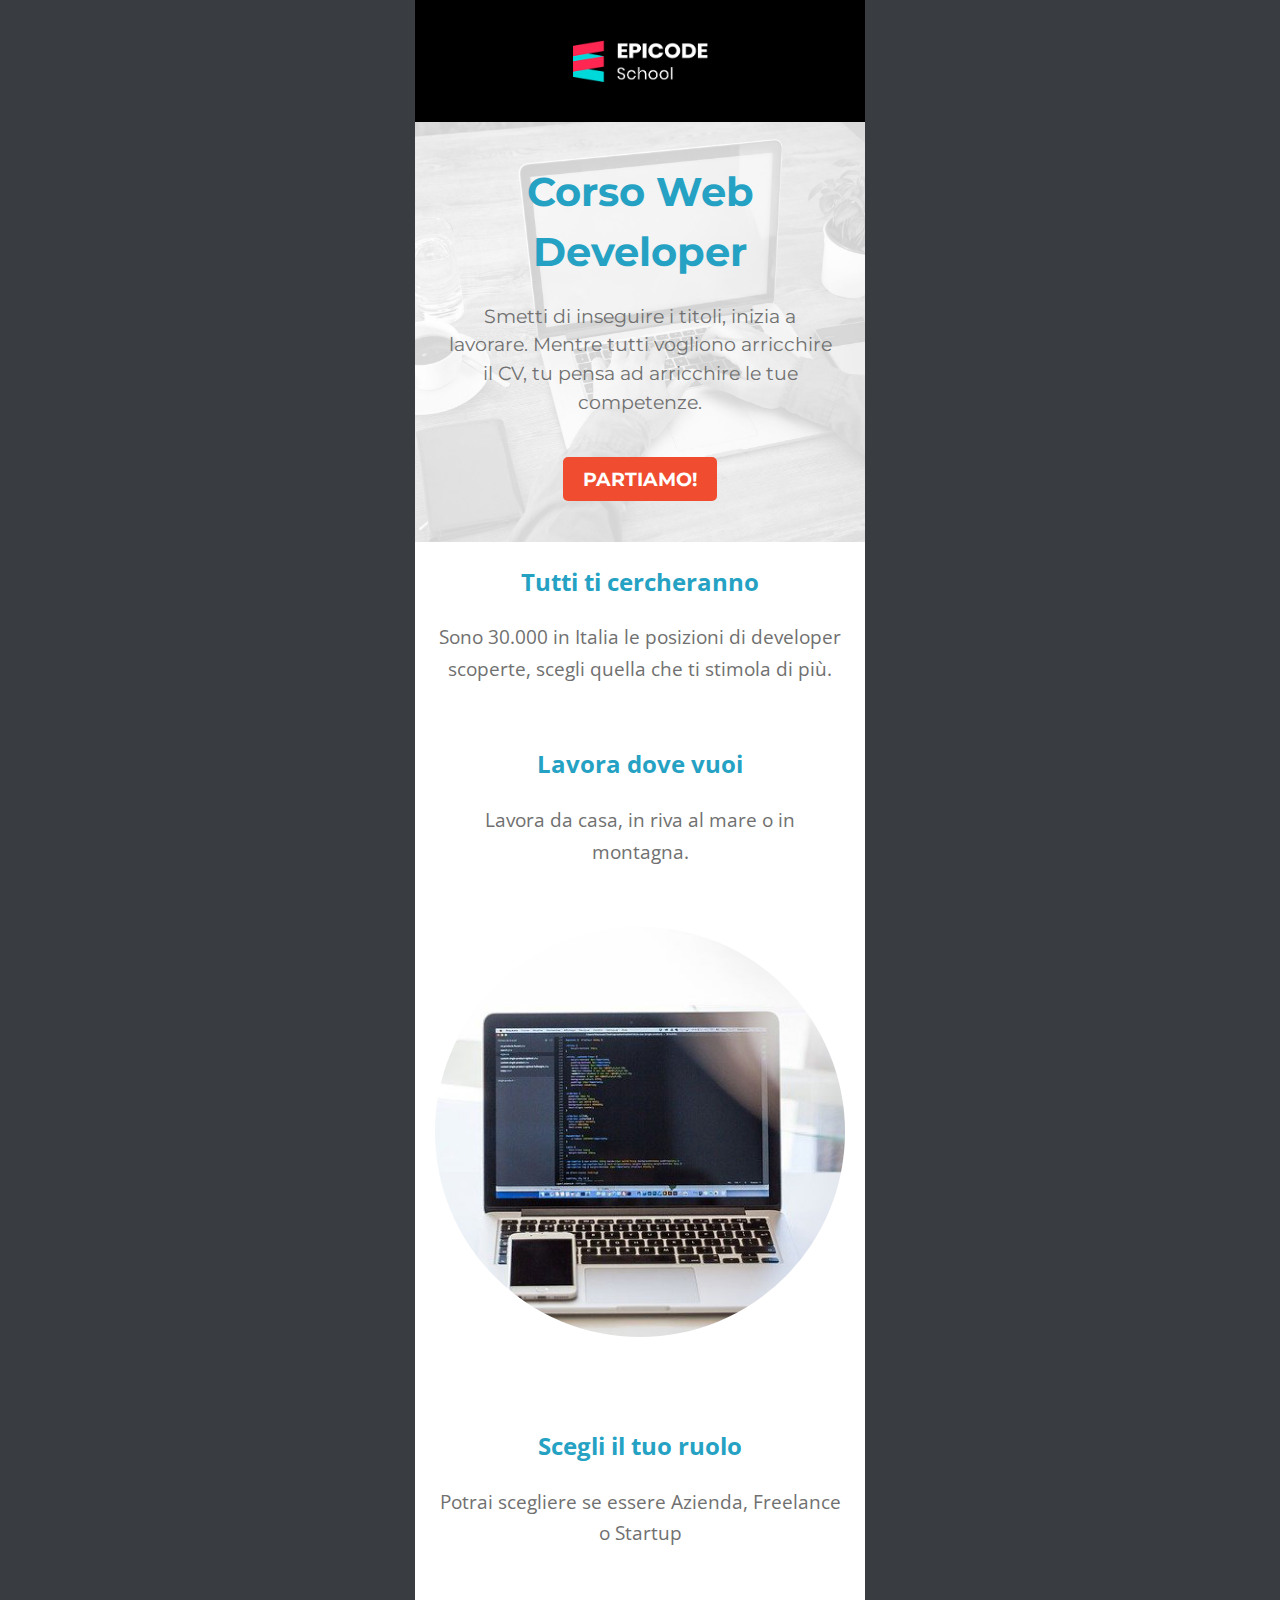
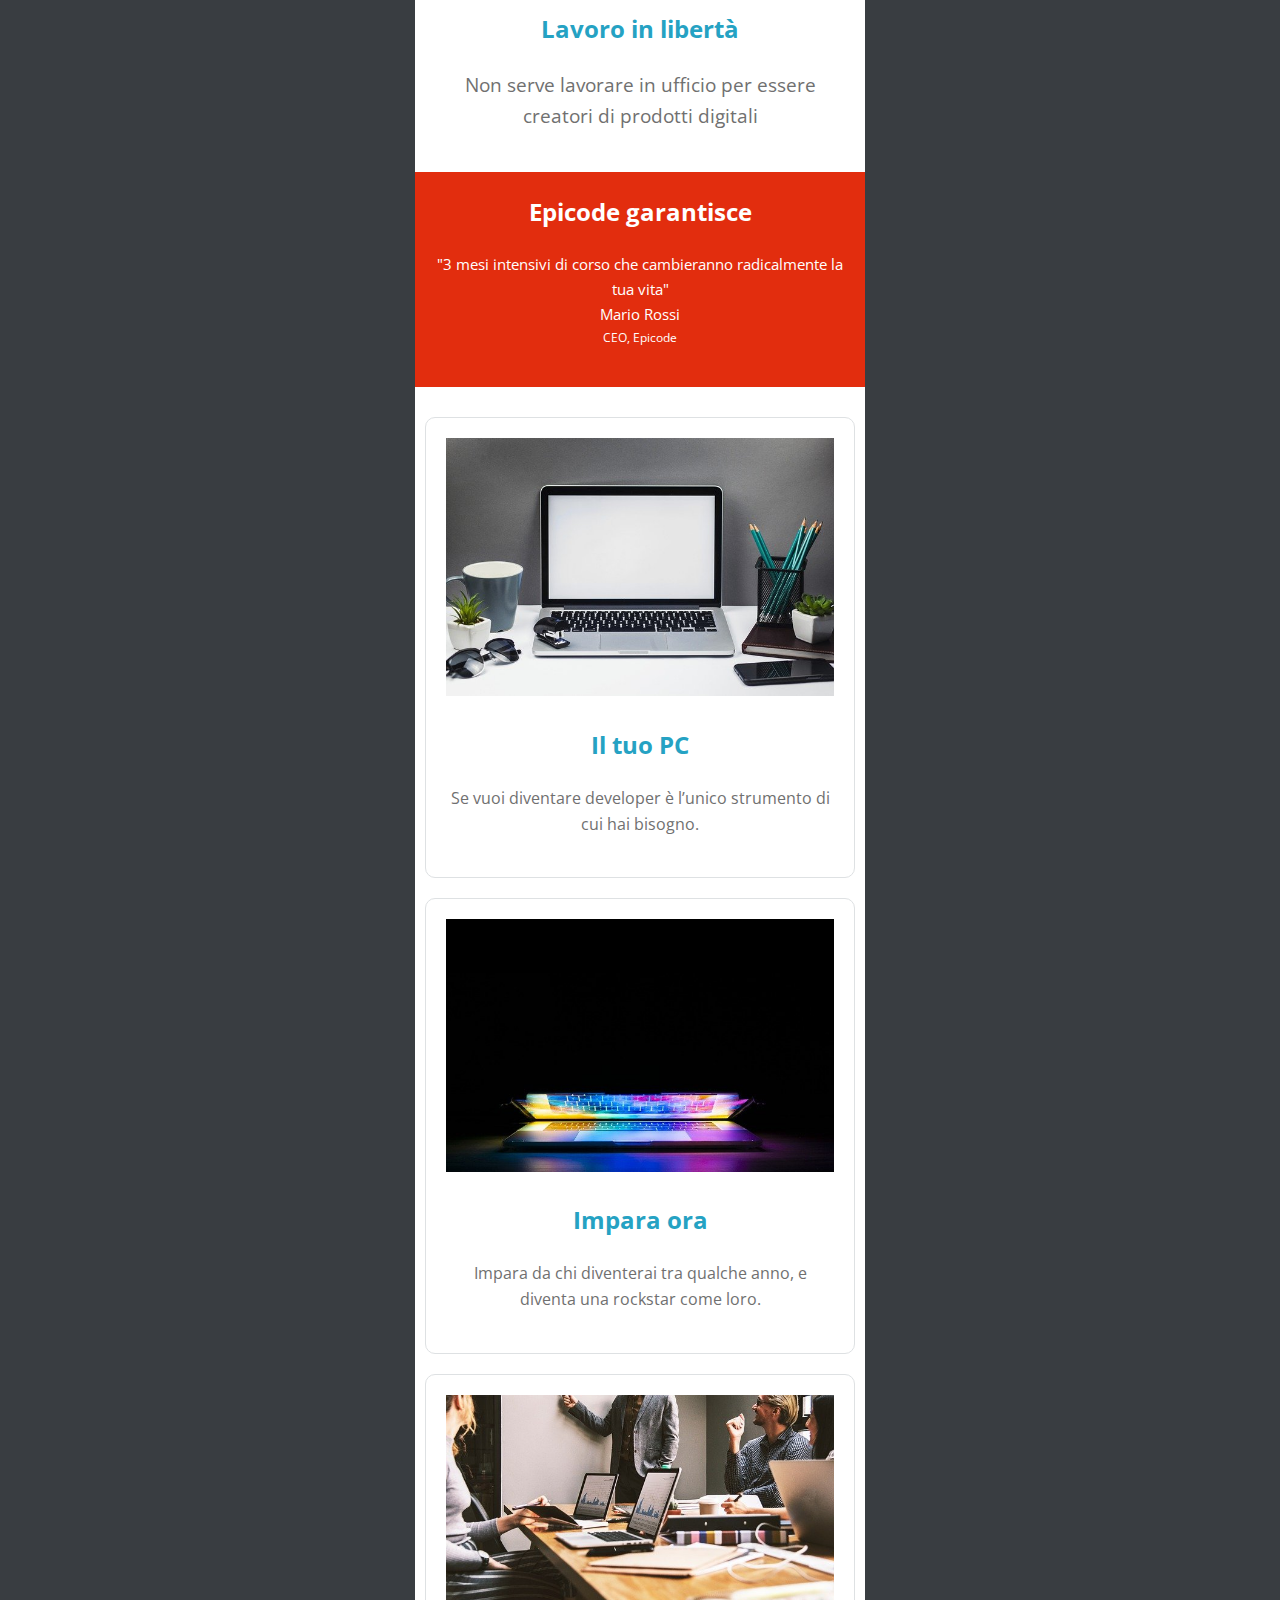
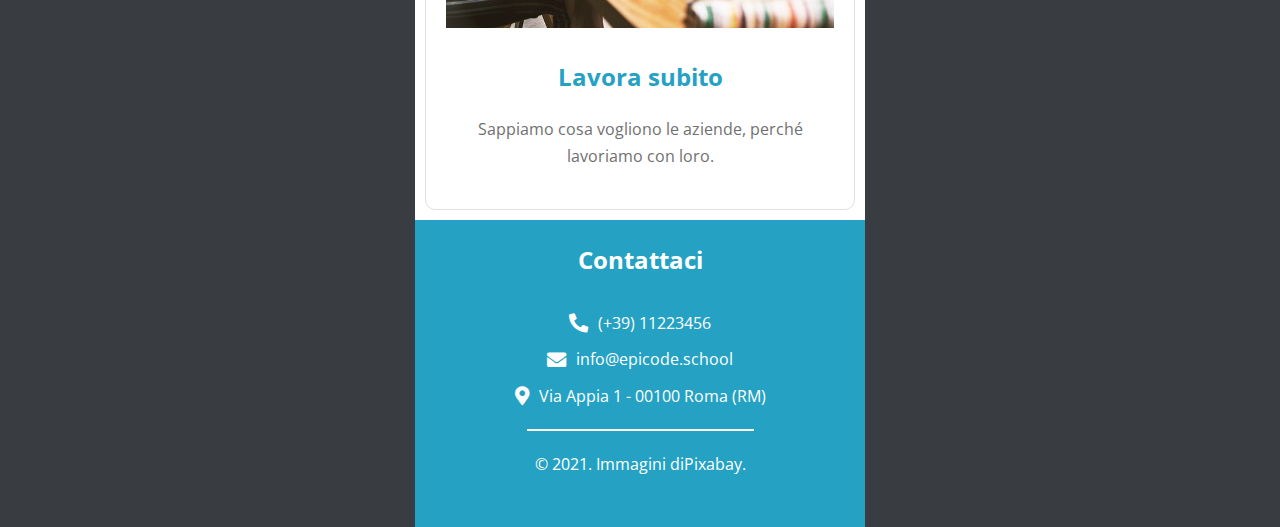
<file: index.html>
<!DOCTYPE html>
<html lang="it">
<head>
    <meta charset="UTF-8">
    <link rel="stylesheet" href="/Esercizio/css/reset.css">
    <link rel="stylesheet" href="/Esercizio/css/style.css">
    <meta name="viewport" content="width=device-width, initial-scale=1.0">
    <meta name="description" content="Da zero a Epicode con i corsi completi per diventare uno sviluppatore professionista in 3 mesi.">
    <link rel="preconnect" href="https://fonts.googleapis.com">
    <link rel="preconnect" href="https://fonts.gstatic.com" crossorigin>
    <link href="https://fonts.googleapis.com/css2?family=Montserrat:wght@400;700&family=Open+Sans:wght@400;700&display=swap" rel="stylesheet">
    <link rel="stylesheet" href="https://cdnjs.cloudflare.com/ajax/libs/font-awesome/5.15.4/css/all.min.css" integrity="sha512-1ycn6IcaQQ40/MKBW2W4Rhis/DbILU74C1vSrLJxCq57o941Ym01SwNsOMqvEBFlcgUa6xLiPY/NS5R+E6ztJQ==" crossorigin="anonymous" referrerpolicy="no-referrer" />
    <title>Corso Web Developer - Epicode school</title>
</head>

<body>
    <div class="container">
        <nav>
            <img src="/Esercizio/images/logo.png" alt="Epicode-Logo">
        </nav>
        <header>
            <h1>Corso Web Developer</h1>
            <p>Smetti di inseguire i titoli, inizia a lavorare. Mentre tutti vogliono arricchire il CV, tu pensa ad arricchire le tue competenze.</p>
            <button>PARTIAMO!</button>
        </header>
        <main>
            <section>
                <h2>Tutti ti cercheranno</h2>
                <p>Sono 30.000 in Italia le posizioni di developer scoperte, scegli quella che ti stimola di più.</p>
            </section>
            <section>
                <h2>Lavora dove vuoi</h2>
                <p>Lavora da casa, in riva al mare o in montagna.</p>
            </section>
            <section>
                <img src="/Esercizio/images/notebook.jpg" alt="Notebook">
            </section>
            <section>
                <h2>Scegli il tuo ruolo</h2>
                <p>Potrai scegliere se essere Azienda, Freelance o Startup</p>
            </section>
            <section>
                <h2>Lavoro in libertà</h2>
                <p>Non serve lavorare in ufficio per essere creatori di prodotti digitali</p>
            </section>
            <section id="testimonial">
                <h2>Epicode garantisce</h2>
                <p>"3 mesi intensivi di corso che cambieranno radicalmente la tua vita"</p>
                <p>Mario Rossi</p>
                <p>CEO, Epicode</p>
            </section>
            <div id="cards">
                <div class="card">
                    <img src="/Esercizio/images/foto1.jpg" alt="foto1">
                    <h3>Il tuo PC</h3>
                    <p>Se vuoi diventare developer è l’unico strumento di cui hai bisogno.</p>
                </div>
                <div class="card">
                    <img src="/Esercizio/images/foto2.jpg" alt="foto2">
                    <h3>Impara ora</h3>
                    <p>Impara da chi diventerai tra qualche anno, e diventa una rockstar come loro.</p>
                </div>
                <div class="card">
                    <img src="/Esercizio/images/foto3.jpg" alt="foto3">
                    <h3>Lavora subito</h3>
                    <p>Sappiamo cosa vogliono le aziende, perché lavoriamo con loro.</p>
                </div>
            </div>
        </main>
        <footer>
            <h2>Contattaci</h2>
            <p><i class="fas fa-phone-alt"></i> <a href="tel:+3911223456">(+39) 11223456</a></p>
            <p><i class="fas fa-envelope"></i> <a href="mailto:info@epicode.school">info@epicode.school</a></p>
            <p><i class="fas fa-map-marker-alt"></i> Via Appia 1 - 00100 Roma (RM)</p>
            <hr>
            <p>&copy; 2021. Immagini di <a href="https://pixabay.com/it/">Pixabay</a>.</p>
        </footer>
    </div> 
</body>
</html>
</file>
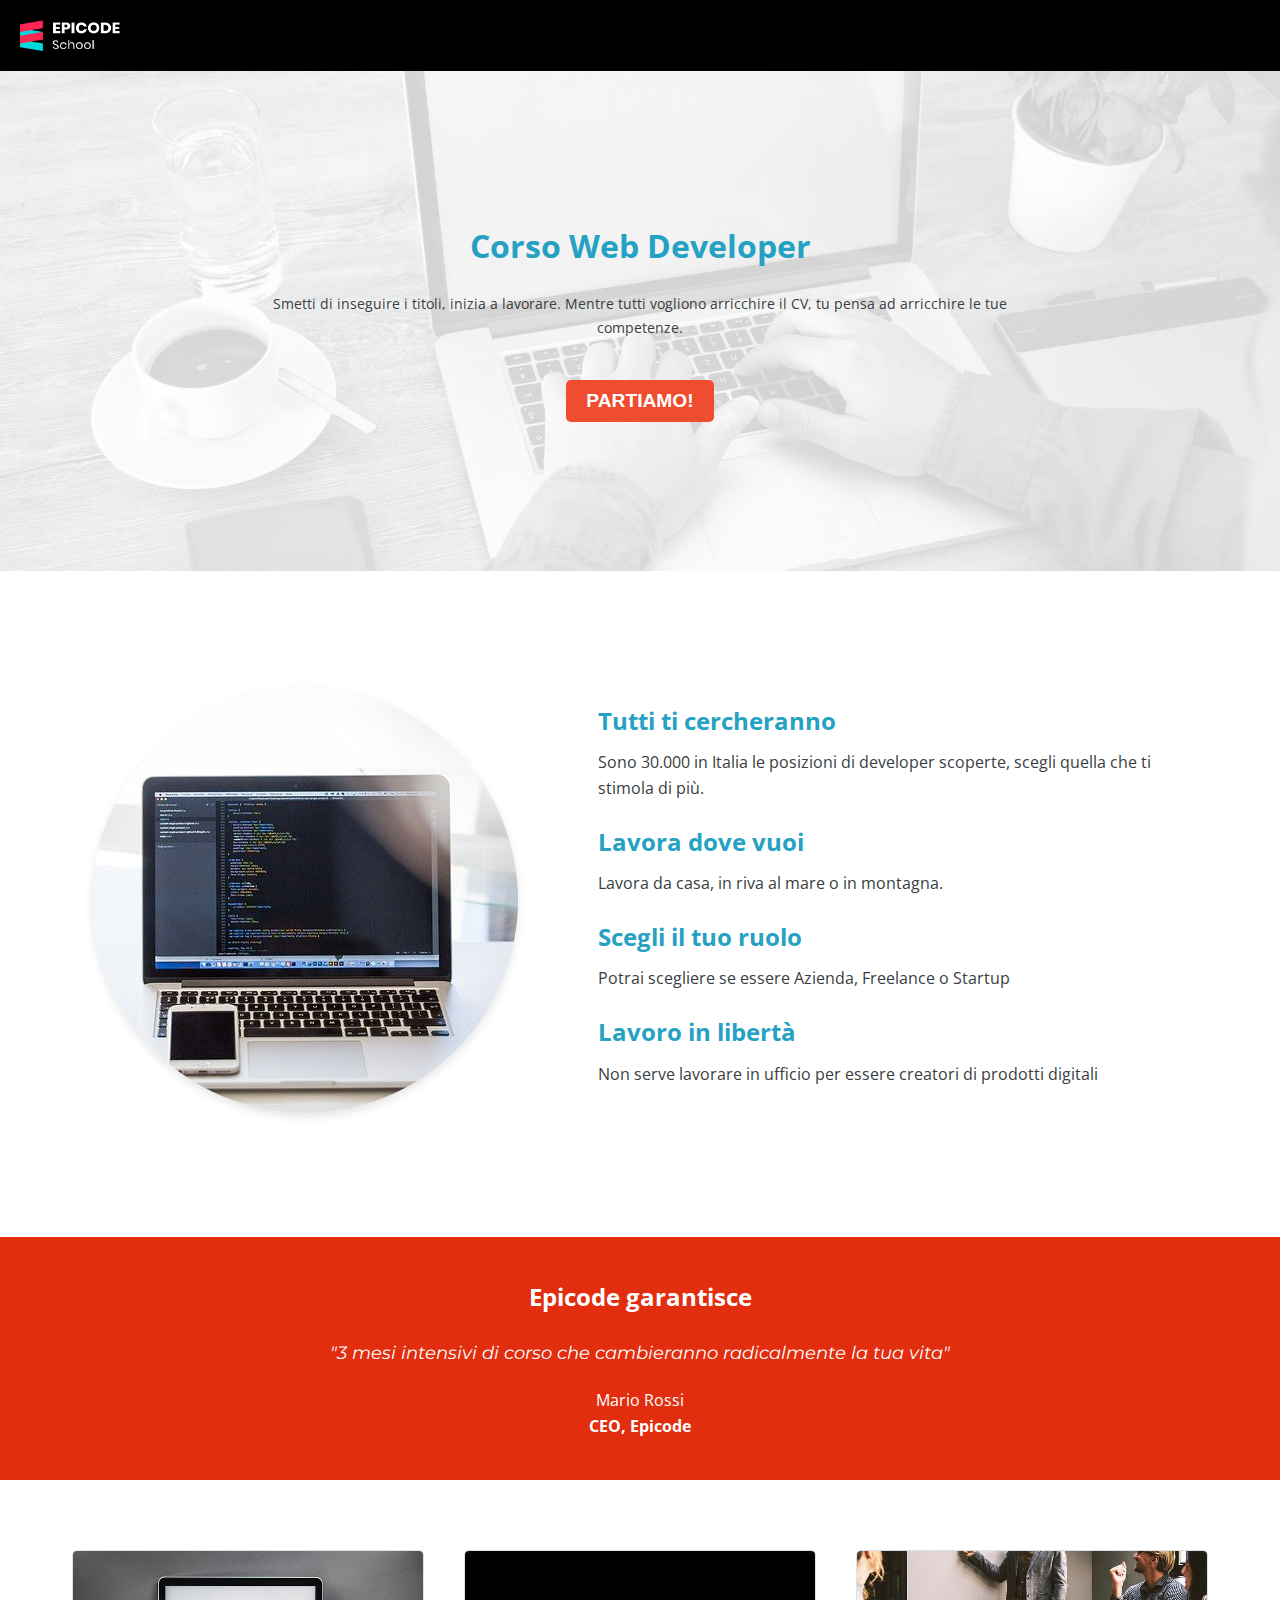
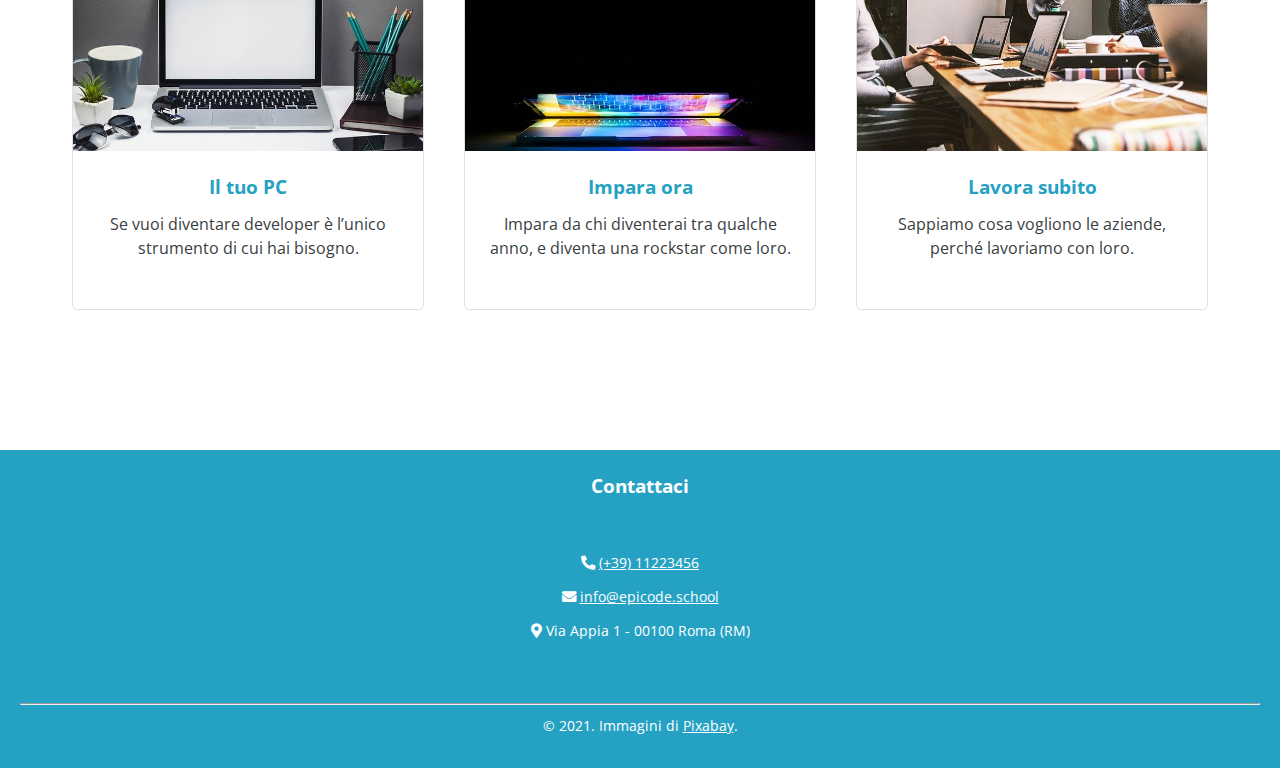
<file: desktop_mockup/index.html>
<!DOCTYPE html>
<html lang="it">

<head>
    <meta charset="UTF-8">
    <link rel="stylesheet" href="/desktop_mockup/Esercizio/css/reset.css">
    <link rel="stylesheet" href="/desktop_mockup/Esercizio/css/style.css">
    <meta name="viewport" content="width=device-width, initial-scale=1.0">
    <meta name="description"
        content="Da zero a Epicode con i corsi completi per diventare uno sviluppatore professionista in 3 mesi.">
    <link rel="preconnect" href="https://fonts.googleapis.com">
    <link rel="preconnect" href="https://fonts.gstatic.com" crossorigin>
    <link
        href="https://fonts.googleapis.com/css2?family=Montserrat:wght@400;700&family=Open+Sans:wght@400;700&display=swap"
        rel="stylesheet">
    <link rel="stylesheet" href="https://cdnjs.cloudflare.com/ajax/libs/font-awesome/5.15.4/css/all.min.css"
        integrity="sha512-1ycn6IcaQQ40/MKBW2W4Rhis/DbILU74C1vSrLJxCq57o941Ym01SwNsOMqvEBFlcgUa6xLiPY/NS5R+E6ztJQ=="
        crossorigin="anonymous" referrerpolicy="no-referrer" />
    <title>Corso Web Developer - Epicode school</title>
</head>

<body>
    <div class="container">
        <nav>
            <img src="/desktop_mockup/Esercizio/images/logo.png" alt="Epicode-Logo">
        </nav>
        <header>
            <h1>Corso Web Developer</h1>
            <p>Smetti di inseguire i titoli, inizia a lavorare. Mentre tutti vogliono arricchire il CV, tu pensa ad
                arricchire le tue competenze.</p>
            <button>PARTIAMO!</button>
        </header>
        <main>
            <div id="container-main">
                <section>
                    <img src="/desktop_mockup/Esercizio/images/notebook.jpg" alt="Notebook">
                </section>
                <div id="container-text">
                    <section>
                        <h2>Tutti ti cercheranno</h2>
                        <p>Sono 30.000 in Italia le posizioni di developer scoperte, scegli quella che ti stimola di
                            più.</p>
                    </section>
                    <section>
                        <h2>Lavora dove vuoi</h2>
                        <p>Lavora da casa, in riva al mare o in montagna.</p>
                    </section>
                    <section>
                        <h2>Scegli il tuo ruolo</h2>
                        <p>Potrai scegliere se essere Azienda, Freelance o Startup</p>
                    </section>
                    <section>
                        <h2>Lavoro in libertà</h2>
                        <p>Non serve lavorare in ufficio per essere creatori di prodotti digitali</p>
                    </section>
                </div>
            </div>
            <section id="testimonial">
                <h2>Epicode garantisce</h2>
                <p>"3 mesi intensivi di corso che cambieranno radicalmente la tua vita"</p>
                <p>Mario Rossi</p>
                <p>CEO, Epicode</p>
            </section>

            <div id="cards">
                <div class="card">
                    <img src="/desktop_mockup/Esercizio/images/foto1.jpg" alt="foto1">
                    <h3>Il tuo PC</h3>
                    <p>Se vuoi diventare developer è l’unico strumento di cui hai bisogno.</p>
                </div>
                <div class="card">
                    <img src="/desktop_mockup/Esercizio/images/foto2.jpg" alt="foto2">
                    <h3>Impara ora</h3>
                    <p>Impara da chi diventerai tra qualche anno, e diventa una rockstar come loro.</p>
                </div>
                <div class="card">
                    <img src="/desktop_mockup/Esercizio/images/foto3.jpg" alt="foto3">
                    <h3>Lavora subito</h3>
                    <p>Sappiamo cosa vogliono le aziende, perché lavoriamo con loro.</p>
                </div>
            </div>
        </main>
        <footer>
            <h2>Contattaci</h2>
            <div id="container-footer">
                <p><i class="fas fa-phone-alt"></i> <a href="tel:+3911223456">(+39) 11223456</a></p>
                <p><i class="fas fa-envelope"></i> <a href="mailto:info@epicode.school">info@epicode.school</a></p>
                <p><i class="fas fa-map-marker-alt"></i> Via Appia 1 - 00100 Roma (RM)</p>
            </div>
            <hr>
            <p>&copy; 2021. Immagini di <a href="https://pixabay.com/it/">Pixabay</a>.</p>
        </footer>
    </div>
</body>

</html>
</file>
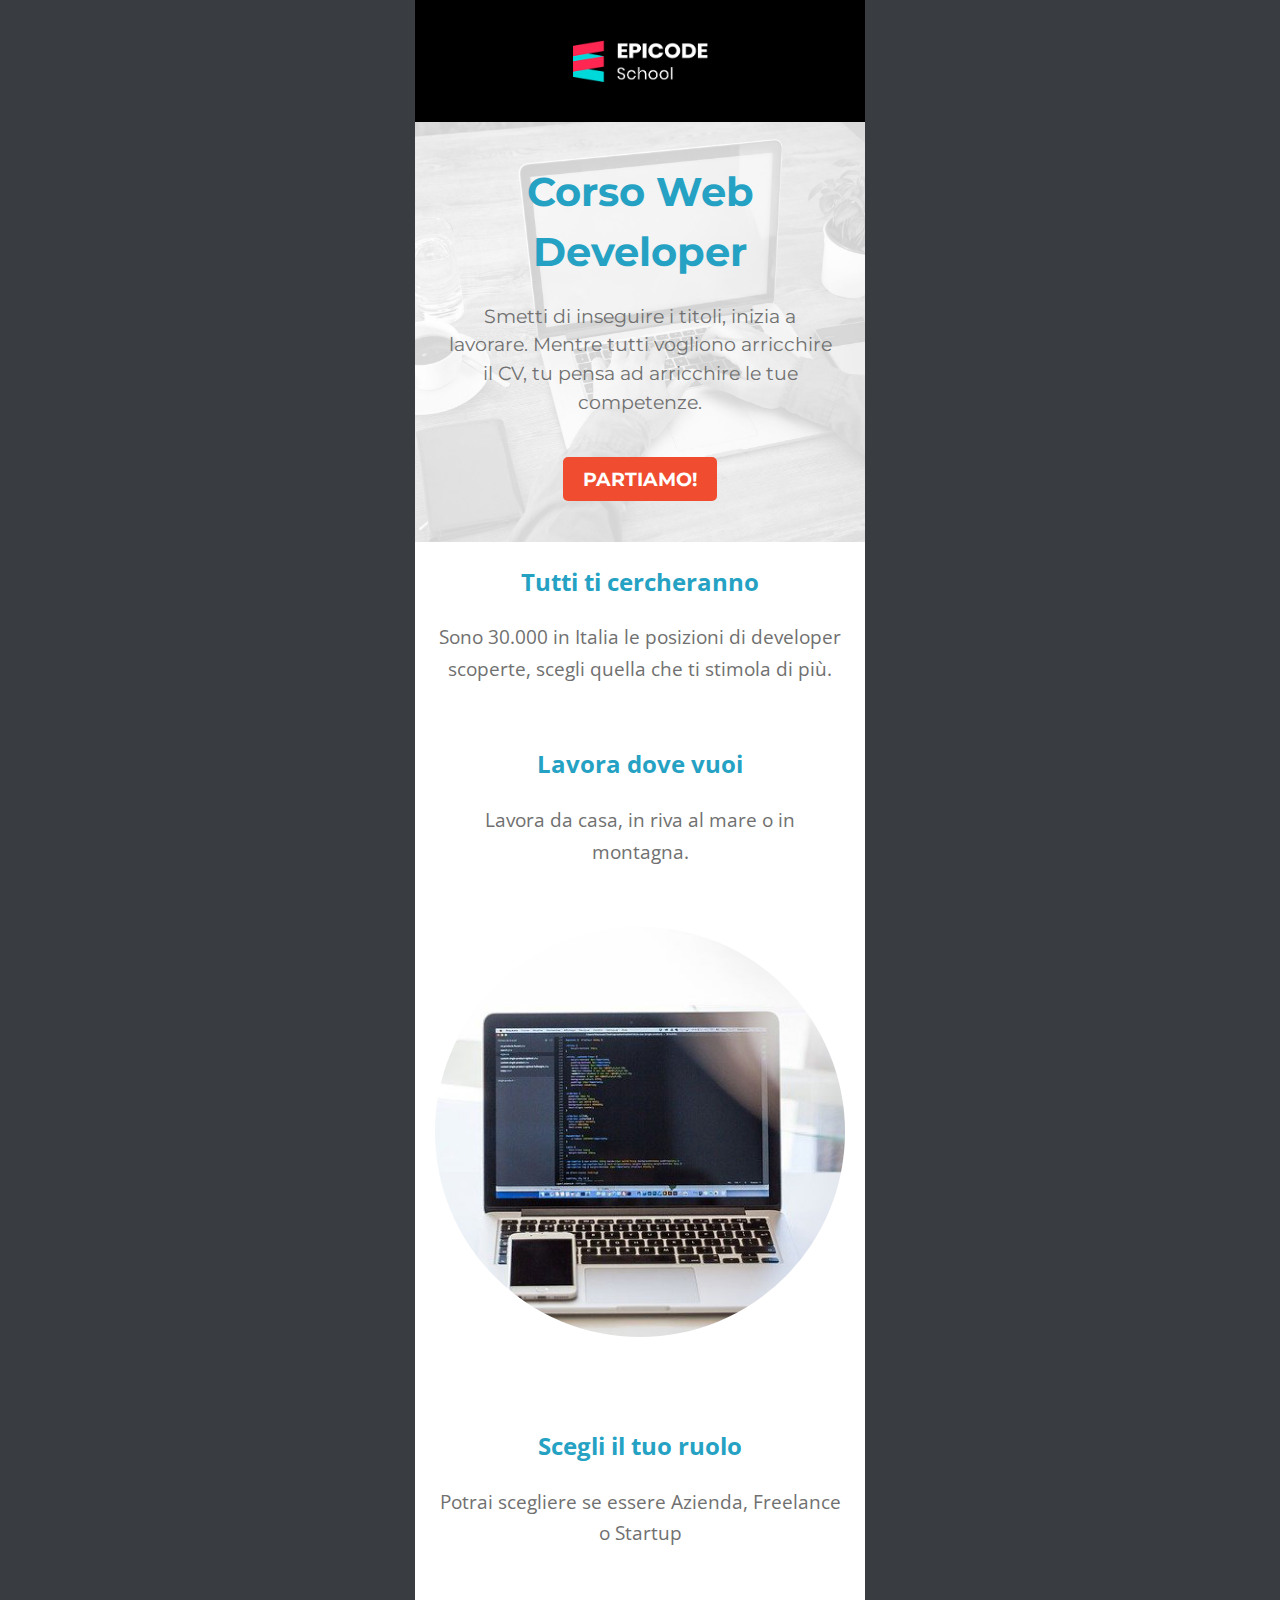
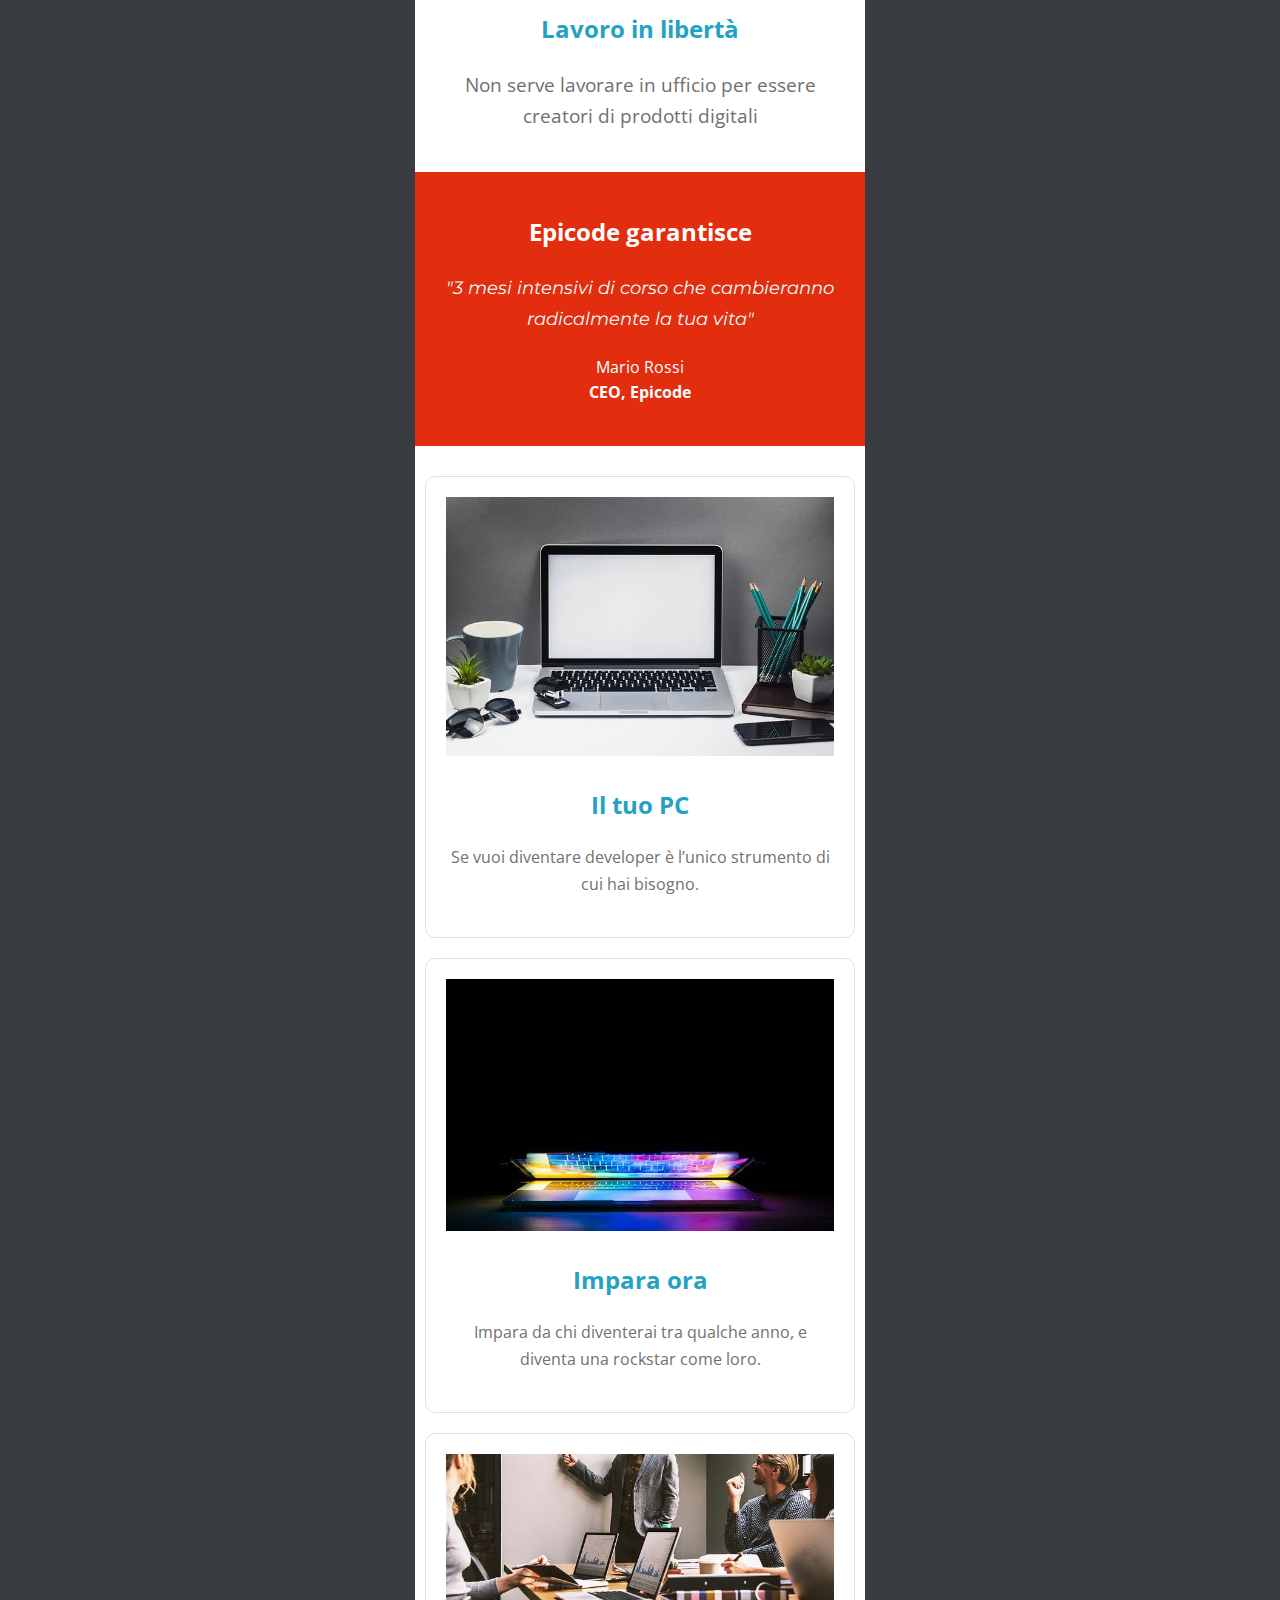
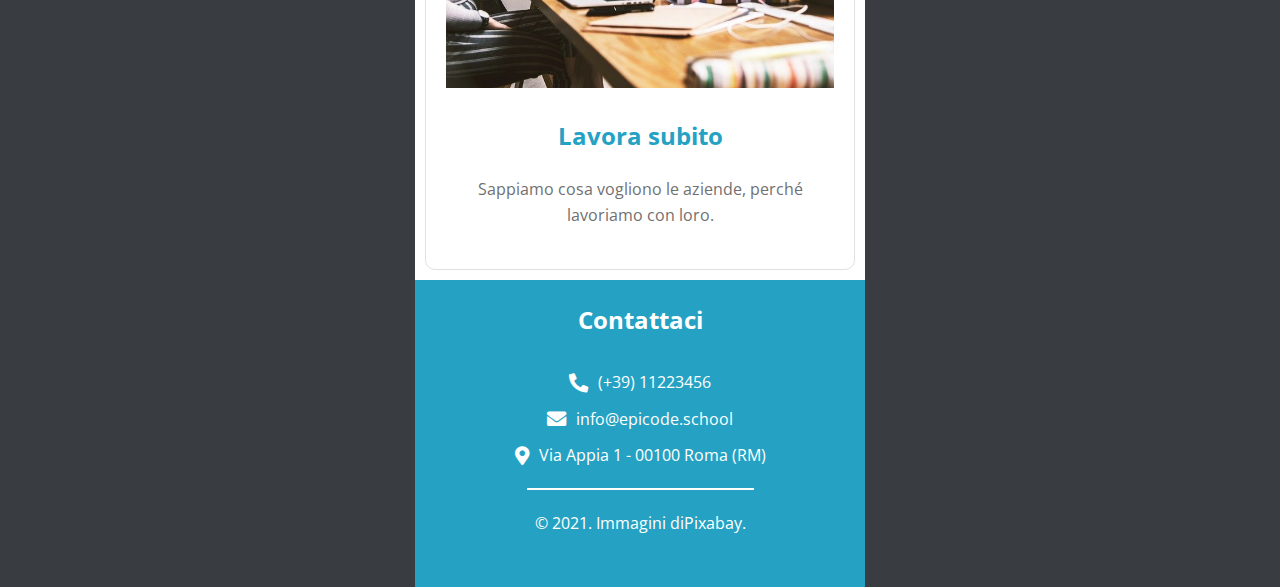
<file: mobile_mockup/index.html>
<!DOCTYPE html>
<html lang="it">
<head>
    <meta charset="UTF-8">
    <link rel="stylesheet" href="/mobile_mockup/Esercizio/css/reset.css">
    <link rel="stylesheet" href="/mobile_mockup/Esercizio/css/style.css">
    <meta name="viewport" content="width=device-width, initial-scale=1.0">
    <meta name="description" content="Da zero a Epicode con i corsi completi per diventare uno sviluppatore professionista in 3 mesi.">
    <link rel="preconnect" href="https://fonts.googleapis.com">
    <link rel="preconnect" href="https://fonts.gstatic.com" crossorigin>
    <link href="https://fonts.googleapis.com/css2?family=Montserrat:wght@400;700&family=Open+Sans:wght@400;700&display=swap" rel="stylesheet">
    <link rel="stylesheet" href="https://cdnjs.cloudflare.com/ajax/libs/font-awesome/5.15.4/css/all.min.css" integrity="sha512-1ycn6IcaQQ40/MKBW2W4Rhis/DbILU74C1vSrLJxCq57o941Ym01SwNsOMqvEBFlcgUa6xLiPY/NS5R+E6ztJQ==" crossorigin="anonymous" referrerpolicy="no-referrer" />
    <title>Corso Web Developer - Epicode school</title>
</head>

<body>
    <div class="container">
        <nav>
            <img src="/mobile_mockup/Esercizio/images/logo.png" alt="Epicode-Logo">
        </nav>
        <header>
            <h1>Corso Web Developer</h1>
            <p>Smetti di inseguire i titoli, inizia a lavorare. Mentre tutti vogliono arricchire il CV, tu pensa ad arricchire le tue competenze.</p>
            <button>PARTIAMO!</button>
        </header>
        <main>
            <section>
                <h2>Tutti ti cercheranno</h2>
                <p>Sono 30.000 in Italia le posizioni di developer scoperte, scegli quella che ti stimola di più.</p>
            </section>
            <section>
                <h2>Lavora dove vuoi</h2>
                <p>Lavora da casa, in riva al mare o in montagna.</p>
            </section>
            <section>
                <img src="/mobile_mockup/Esercizio/images/notebook.jpg" alt="Notebook">
            </section>
            <section>
                <h2>Scegli il tuo ruolo</h2>
                <p>Potrai scegliere se essere Azienda, Freelance o Startup</p>
            </section>
            <section>
                <h2>Lavoro in libertà</h2>
                <p>Non serve lavorare in ufficio per essere creatori di prodotti digitali</p>
            </section>
            <section id="testimonial">
                <h2>Epicode garantisce</h2>
                <p>"3 mesi intensivi di corso che cambieranno radicalmente la tua vita"</p>
                <p>Mario Rossi</p>
                <p>CEO, Epicode</p>
            </section>
            <div id="cards">
                <div class="card">
                    <img src="/mobile_mockup/Esercizio/images/foto1.jpg" alt="foto1">
                    <h3>Il tuo PC</h3>
                    <p>Se vuoi diventare developer è l’unico strumento di cui hai bisogno.</p>
                </div>
                <div class="card">
                    <img src="/mobile_mockup/Esercizio/images/foto2.jpg" alt="foto2">
                    <h3>Impara ora</h3>
                    <p>Impara da chi diventerai tra qualche anno, e diventa una rockstar come loro.</p>
                </div>
                <div class="card">
                    <img src="/mobile_mockup/Esercizio/images/foto3.jpg" alt="foto3">
                    <h3>Lavora subito</h3>
                    <p>Sappiamo cosa vogliono le aziende, perché lavoriamo con loro.</p>
                </div>
            </div>
        </main>
        <footer>
            <h2>Contattaci</h2>
            <p><i class="fas fa-phone-alt"></i> <a href="tel:+3911223456">(+39) 11223456</a></p>
            <p><i class="fas fa-envelope"></i> <a href="mailto:info@epicode.school">info@epicode.school</a></p>
            <p><i class="fas fa-map-marker-alt"></i> Via Appia 1 - 00100 Roma (RM)</p>
            <hr>
            <p>&copy; 2021. Immagini di <a href="https://pixabay.com/it/">Pixabay</a>.</p>
        </footer>
    </div> 
</body>
</html>
</file>
<file: Esercizio/css/style.css>
body {
    font-family: 'Open Sans', sans-serif;
    font-size: 1.2rem;
    background-color: #393d41;
    line-height: 1.65;
    margin: 0;
    padding: 0;
}

nav {
    background-color: black;
}

nav img {
    display: block;
    margin: 0 auto;
    width: 30%;
    padding: 40px;
}

header {
    font-family: 'Montserrat', sans-serif;
    color: #25a2c3 ;
    line-height: 1.5;
    position: relative;
    height: 380px;
    background-image: url('/Esercizio/images/banner.jpg');
    background-size: cover; 
    background-position: center; 
    text-align: center;
    padding: 20px;
}

header h1, header p, header button {
    font-family: 'Montserrat', sans-serif;
    position: relative;
    z-index: 2; 
    align-items: center;
}

header h1 {
    padding-top:20px;
    font-size: 2.5rem;
    font-weight: 700;
    color: #25a2c3;
}

header p {
    font-size: 1.2rem;
    font-weight: 400;
    color: #707070;
    margin: 20px 10px;
}

header button {
    background-color:#f04c2f ;
    color: white;
    border: none;
    padding: 10px 20px;
    font-size: 1.2rem;
    font-weight: 700;
    border-radius: 5px;
    cursor: pointer;
    margin-top: 20px;
}

main {
    background-color: white;
}

main section {
    padding: 20px;
    margin-bottom: 20px;
    text-align: center;
}

main h2 {
    color: #25a2c3;
    font-size: 1.5rem;
    font-weight: 700;
    margin-bottom: 20px;
}

main p {
    color: #707070;
}

section img {
    width: 100%;
    height: auto;
    margin-bottom: 20px;
    border-radius: 50%;
}

#testimonial {
    background-color:#e22d0e;
    text-align: center;
}

#testimonial h2 {
    color: white;
}

#testimonial p {
    font-size: 80%;
    color: white;
    margin: 0;
}

#testimonial p:first-child {
    margin-top: 20px;
    margin-bottom: 0;
}


#testimonial p:last-child {
    margin-top: 0;
    margin-bottom: 20px;
    color: white;
    font-size: 60%;
}

#cards {
    display: flex;
    flex-wrap: wrap;
    justify-content: center;
}

.card {
    margin: 10px;
    padding: 20px;
    border: 1px solid #dee1e3;
    border-radius: 10px;
    width: 100%;
    box-sizing: border-box;
}

.card img {
    width: 100%;
    height: auto;
    margin-bottom: 20px;
}

.card h3 {
    color: #25a2c3;
    font-size: 1.5rem;
    font-weight: 700;
    margin-bottom: 20px;
    text-align: center;
}

.card p {
    color: #707070;
    font-size: 1rem;
    font-weight: 400;
    margin-bottom: 20px;
    text-align: center;
}

footer {
    background-color: #25a2c3;
    color: white;
    text-align: center;
    padding: 20px 0;
}

footer h2 {
    padding-bottom: 20px;
    font-size: 1.5rem;
    font-weight: 700;
    color: white;
}

footer p {
    font-size: 1rem;
    font-weight: 400;
    text-align: center;
    margin: 10px 0;
    display: flex;
    justify-content: center;
    align-items: center;
}

footer p i {
    margin-right: 10px; 
    font-size: 1.2rem; 
}

footer a {
    color: white;
    text-decoration: none;
}

footer a:hover {
    text-decoration: underline;
}

footer hr {
    width: 50%;
    margin: 20px auto;
    border: 1px solid white;
}

footer p:last-child {
    padding-bottom: 20px;
}

.container {
    max-width: 480px; 
    margin: 0 auto; 
    padding: 0 15px;
    box-sizing: border-box;
}
</file>
<file: desktop_mockup/Esercizio/css/style.css>
body {
    font-family: 'Open Sans', sans-serif;
    font-size: 1.2rem;
    color: #393d41;
    line-height: 1.65;
    margin: 0;
    padding: 0;
}

nav {
    display: flex;
    background-color: #000000;
    color: white;
}

nav img {
    width: 100px;
    display: flex;
    margin: 10px;
    padding: 10px;
}

header {
    background-image: url(../images/banner.jpg);
    background-size: cover;
    background-position: center;
    height: 500px;
    display: flex;
    flex-direction: column;
    justify-content: center;
    align-items: center;
}

header h1 {
    color: #25a2c3;
    font-size: 2rem;
    font-weight: 700;
}

header p {
    color: #393d41;
    text-align: center;
    margin: 0 auto;
    width: 60%;
    font-size: 0.9rem;
    margin-top: 20px;
    margin-bottom: 20px;
}

header button {
    background-color: #f04c2f;
    color: white;
    border: none;
    padding: 10px 20px;
    font-size: 1.2rem;
    font-weight: 700;
    border-radius: 5px;
    cursor: pointer;
    margin-top: 20px;
}

#container-main {
    display: flex;
    flex-direction: row;
    align-items: center; 
    justify-content: center; 
    padding: 20px;
    margin: 30px;
}

#container-main section img {
    border-radius: 50%;  
    height: auto;
    box-shadow: 0 4px 8px rgba(0, 0, 0, 0.1);
}

#container-text {
    display: flex;
    flex-direction: column;
    justify-content: flex-start; 
    align-items: flex-start; 
    max-width: 50%; 
    padding-left: 80px;
    margin-top: 80px;
    margin-bottom: 80px;
}

#container-text section {
    margin-bottom: 20px; 
}

#container-text h2 {
    font-weight: 700;
    font-size: 1.5rem;
    color: #25a2c3;
    margin-bottom: 10px;
}

#container-text p {
    font-size: 1rem;
    color: #393d41;
    line-height: 1.6;
}

#testimonial {
    background-color: #e22d0e;
    color: white;
    padding: 40px 20px;
    text-align: center;
}

#testimonial h2 {
    font-weight: 700;
    font-size: 1.5rem;
    margin-bottom: 20px;
}

#testimonial p:first-of-type {
    font-style: italic;
    font-family: 'Montserrat', sans-serif;
    font-size: 1.1rem;
    line-height: 1.8;
    margin-bottom: 20px;
}

#testimonial p:not(:first-of-type) {
    font-size: 1rem;
    line-height: 1.6;
}

#testimonial p:last-of-type {
    font-weight: bold;
}

#cards {
    height: 400px;
    display: flex;
    flex-direction: row;
    justify-content: center;
    align-items: stretch;
    padding: 20px;
    margin: 30px auto;
    max-width: 1200px;
    margin-bottom: 100px;
}

#cards .card {
    margin: 20px;
    flex: 1;
    border: 1px solid #dee1e3;
    border-radius: 5px;
    display: flex;
    flex-direction: column;
    overflow: hidden;
    max-width: 350px;
}

#cards .card img {
    width: 100%;
    height: 200px;
    object-fit: cover;
}

#cards .card h3 {  
    color: #25a2c3;
    font-weight: 700;
    font-size: 1.2rem;
    margin: 20px 0 10px;
    padding: 0 20px;
    text-align: center;
}

#cards .card p {
    flex-grow: 1;
    text-align: center;
    padding: 0 20px 20px;
    font-size: 1rem;
    line-height: 1.5;
}

footer {
    background-color: #25a2c3;
    color: white;
    padding: 20px;
    text-align: center;
}

footer h2 {
    font-weight: 700;

}

footer p {
    font-size: 0.9rem;
    margin-bottom: 10px;
}

footer a {
    color: white;
    justify-content: start;
}

#container-footer {
    margin: 0 auto;
    display: flex;
    flex-direction: column;
    justify-content: center;
    align-items: center;
    padding: 20px;
    margin: 30px;
}

#container-footer p {
    margin-bottom: 10px;
    justify-content: start;
}
</file>
<file: mobile_mockup/Esercizio/css/style.css>
body {
    font-family: 'Open Sans', sans-serif;
    font-size: 1.2rem;
    background-color: #393d41;
    line-height: 1.65;
    margin: 0;
    padding: 0;
}

nav {
    background-color: black;
}

nav img {
    display: block;
    margin: 0 auto;
    width: 30%;
    padding: 40px;
}

header {
    font-family: 'Montserrat', sans-serif;
    color: #25a2c3 ;
    line-height: 1.5;
    position: relative;
    height: 380px;
    background-image: url('/mobile_mockup/Esercizio/images/banner.jpg');
    background-size: cover; 
    background-position: center; 
    text-align: center;
    padding: 20px;
}

header h1, header p, header button {
    font-family: 'Montserrat', sans-serif;
    position: relative;
    z-index: 2; 
    align-items: center;
}

header h1 {
    padding-top:20px;
    font-size: 2.5rem;
    font-weight: 700;
    color: #25a2c3;
}

header p {
    font-size: 1.2rem;
    font-weight: 400;
    color: #707070;
    margin: 20px 10px;
}

header button {
    background-color:#f04c2f ;
    color: white;
    border: none;
    padding: 10px 20px;
    font-size: 1.2rem;
    font-weight: 700;
    border-radius: 5px;
    cursor: pointer;
    margin-top: 20px;
}

main {
    background-color: white;
}

main section {
    padding: 20px;
    margin-bottom: 20px;
    text-align: center;
}

main h2 {
    color: #25a2c3;
    font-size: 1.5rem;
    font-weight: 700;
    margin-bottom: 20px;
}

main p {
    color: #707070;
}

section img {
    width: 100%;
    height: auto;
    margin-bottom: 20px;
    border-radius: 50%;
}

#testimonial {
    background-color: #e22d0e;
    color: white;
    padding: 40px 20px;
    text-align: center;
}

#testimonial h2 {
    color: white;
    font-weight: 700;
    font-size: 1.5rem;
    margin-bottom: 20px;
}

#testimonial p:first-of-type {
    color: white;
    font-style: italic;
    font-family: 'Montserrat', sans-serif;
    font-size: 1.1rem;
    line-height: 1.8;
    margin-bottom: 20px;
}

#testimonial p:not(:first-of-type) {
    color: white;
    font-size: 1rem;
    line-height: 1.6;
}

#testimonial p:last-of-type {
    color: white;
    font-weight: bold;
}

#cards {
    display: flex;
    flex-wrap: wrap;
    justify-content: center;
}

.card {
    margin: 10px;
    padding: 20px;
    border: 1px solid #dee1e3;
    border-radius: 10px;
    width: 100%;
    box-sizing: border-box;
}

.card img {
    width: 100%;
    height: auto;
    margin-bottom: 20px;
}

.card h3 {
    color: #25a2c3;
    font-size: 1.5rem;
    font-weight: 700;
    margin-bottom: 20px;
    text-align: center;
}

.card p {
    color: #707070;
    font-size: 1rem;
    font-weight: 400;
    margin-bottom: 20px;
    text-align: center;
}

footer {
    background-color: #25a2c3;
    color: white;
    text-align: center;
    padding: 20px 0;
}

footer h2 {
    padding-bottom: 20px;
    font-size: 1.5rem;
    font-weight: 700;
    color: white;
}

footer p {
    font-size: 1rem;
    font-weight: 400;
    text-align: center;
    margin: 10px 0;
    display: flex;
    justify-content: center;
    align-items: center;
}

footer p i {
    margin-right: 10px; 
    font-size: 1.2rem; 
}

footer a {
    color: white;
    text-decoration: none;
}

footer a:hover {
    text-decoration: underline;
}

footer hr {
    width: 50%;
    margin: 20px auto;
    border: 1px solid white;
}

footer p:last-child {
    padding-bottom: 20px;
}

.container {
    max-width: 480px; 
    margin: 0 auto; 
    padding: 0 15px;
    box-sizing: border-box;
}
</file>
